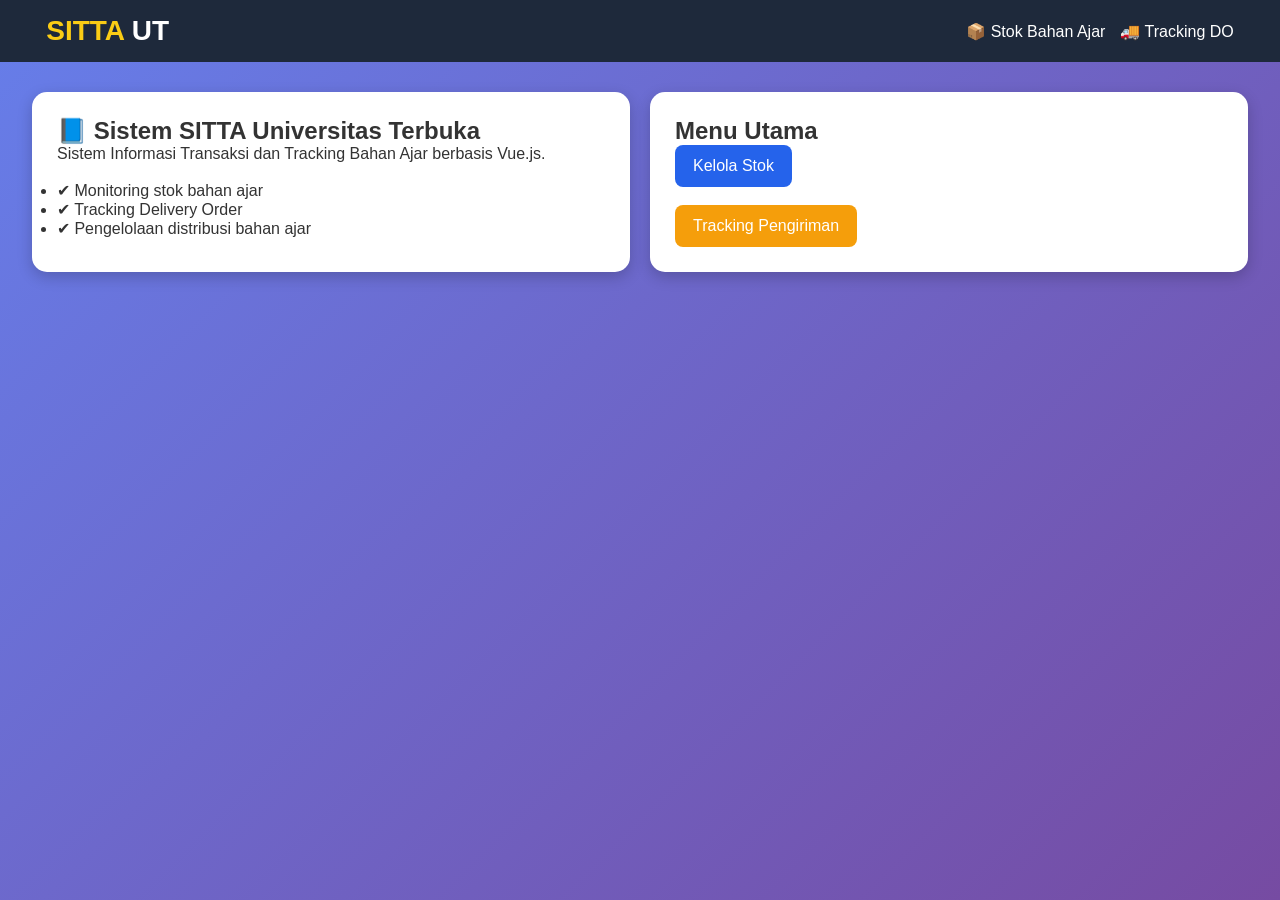
<file: web-programming/Web Programming UT/Task-2/index.html>
<!DOCTYPE html>
<html lang="id">
<head>
    <meta charset="UTF-8">
    <meta name="viewport" content="width=device-width, initial-scale=1.0">
    <title>SITTA UT</title>

    <link rel="stylesheet" href="css/style.css">
</head>

<body>

<header>
    <div class="header-content">

        <div class="logo">
            <span>SITTA</span> UT
        </div>

        <nav>
            <ul>
                <li><a href="stok.html">📦 Stok Bahan Ajar</a></li>
                <li><a href="tracking.html">🚚 Tracking DO</a></li>
            </ul>
        </nav>

    </div>
</header>

<main>

    <div class="dashboard-grid">

        <div class="card">
            <h2>📘 Sistem SITTA Universitas Terbuka</h2>

            <p>
                Sistem Informasi Transaksi dan Tracking Bahan Ajar
                berbasis Vue.js.
            </p>

            <br>

            <ul>
                <li>✔ Monitoring stok bahan ajar</li>
                <li>✔ Tracking Delivery Order</li>
                <li>✔ Pengelolaan distribusi bahan ajar</li>
            </ul>
        </div>

        <div class="card">
            <h2>Menu Utama</h2>

            <a href="stok.html" class="btn">
                Kelola Stok
            </a>

            <br><br>

            <a href="tracking.html" class="btn btn-secondary">
                Tracking Pengiriman
            </a>
        </div>

    </div>

</main>

</body>
</html>
</file>
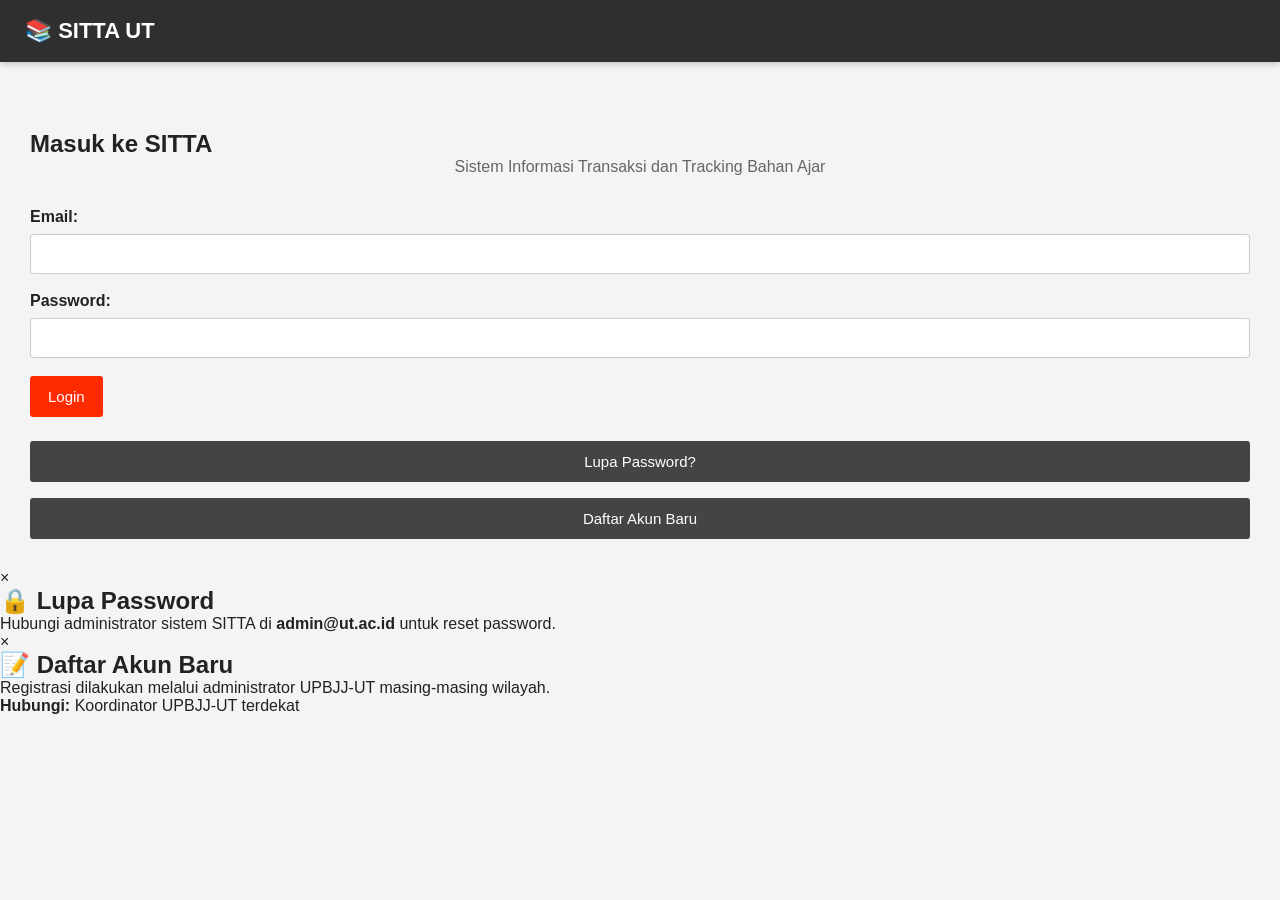
<file: web-programming/Web Programming UT/Task-1/tugas-sitta-ut/index.html>
<!DOCTYPE html>
<html lang="id">
<head>
    <meta charset="UTF-8">
    <meta name="viewport" content="width=device-width, initial-scale=1.0">
    <title>Login SITTA - Universitas Terbuka</title>
    <link rel="stylesheet" href="css/style.css">
    <link rel="icon" href="img/favicon.ico" type="image/x-icon">
</head>
<body>
    <header>
        <div class="header-content">
            <div class="logo">
                📚 <span>SITTA</span> UT
            </div>
        </div>
    </header>

    <main>
        <section class="login-container">
            <h1>Masuk ke SITTA</h1>
            <p style="text-align: center; color: #666; margin-bottom: 2rem;">
                Sistem Informasi Transaksi dan Tracking Bahan Ajar
            </p>
            
            <form id="loginForm">
                <div class="form-group">
                    <label for="email">Email:</label>
                    <input type="email" id="email" required>
                </div>
                
                <div class="form-group">
                    <label for="password">Password:</label>
                    <input type="password" id="password" required>
                </div>
                
                <button type="submit" class="btn">Login</button>
            </form>

            <div style="text-align: center; margin-top: 1.5rem; gap: 1rem; display: flex; flex-direction: column;">
                <button class="btn btn-secondary" data-modal="lupaModal">Lupa Password?</button>
                <button class="btn btn-secondary" data-modal="daftarModal">Daftar Akun Baru</button>
            </div>
        </section>
    </main>

    <!-- Modal Lupa Password -->
    <div id="lupaModal" class="modal">
        <div class="modal-content">
            <span class="close">&times;</span>
            <h2>🔒 Lupa Password</h2>
            <p>Hubungi administrator sistem SITTA di <strong>admin@ut.ac.id</strong> untuk reset password.</p>
        </div>
    </div>

    <!-- Modal Daftar -->
    <div id="daftarModal" class="modal">
        <div class="modal-content">
            <span class="close">&times;</span>
            <h2>📝 Daftar Akun Baru</h2>
            <p>Registrasi dilakukan melalui administrator UPBJJ-UT masing-masing wilayah.</p>
            <p><strong>Hubungi:</strong> Koordinator UPBJJ-UT terdekat</p>
        </div>
    </div>

    <script src="js/data.js"></script>
    <script src="js/script.js"></script>
</body>
</html>
</file>
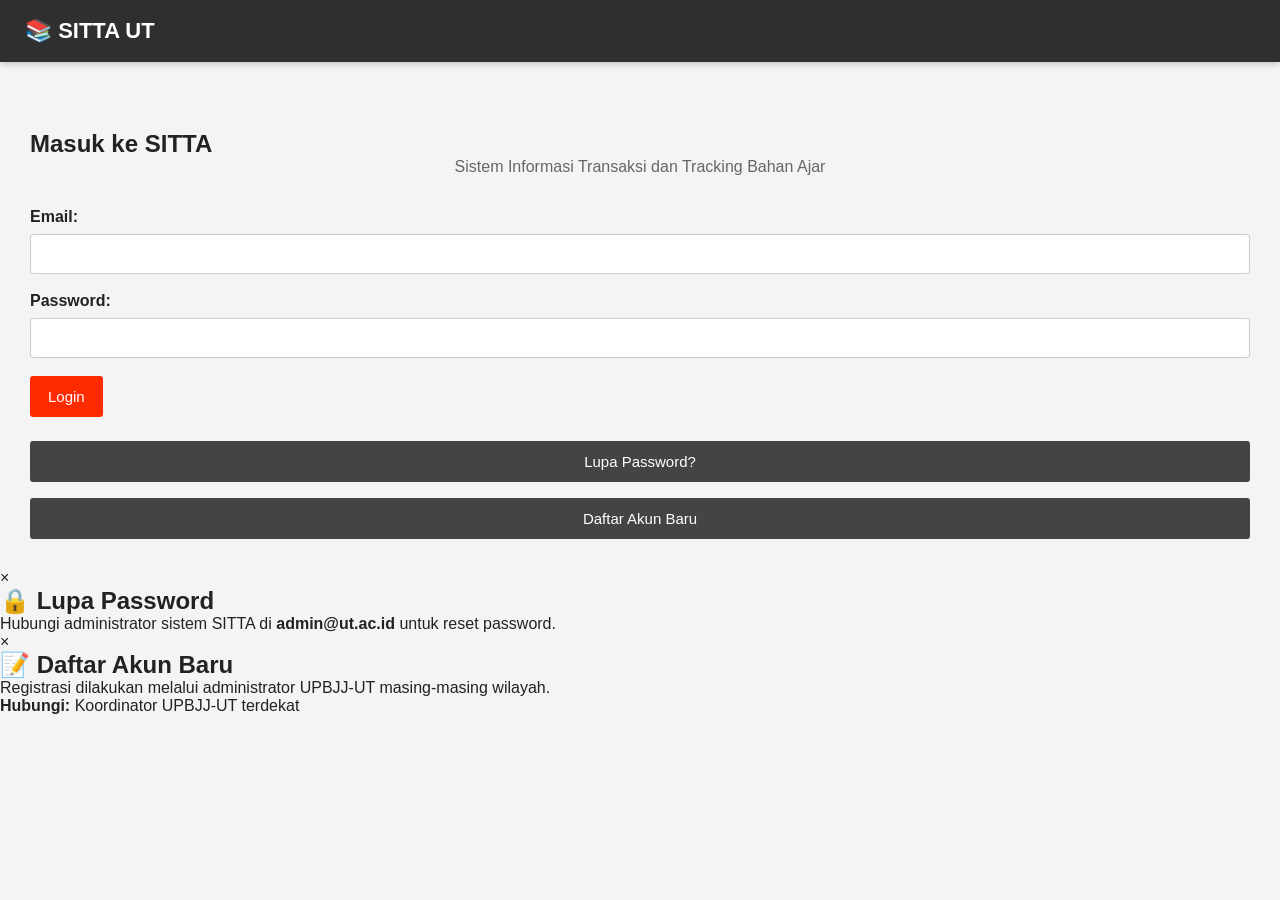
<file: web-programming/Web Programming UT/Task-1/tugas-sitta-ut/dashboard.html>
<!DOCTYPE html>
<html lang="id">
<head>
    <meta charset="UTF-8">
    <meta name="viewport" content="width=device-width, initial-scale=1.0">
    <title>Dashboard SITTA - Universitas Terbuka</title>
    <link rel="stylesheet" href="css/style.css">
</head>
<body>
    <header>
        <div class="header-content">
            <div class="logo">
                📚 <span>SITTA</span> UT
            </div>
            <nav>
                <ul>
                    <li><a href="dashboard.html">🏠 Dashboard</a></li>
                    <li><a href="stok.html">📦 Stok Bahan Ajar</a></li>
                    <li><a href="tracking.html">📊 Tracking</a></li>
                    <li><a href="index.html">🚪 Logout</a></li>
                </ul>
            </nav>
        </div>
    </header>

    <main>
        <div class="dashboard-grid">
            <div class="card">
                <h3>🌅 <span id="greeting">Selamat Datang</span></h3>
                <p>Selamat datang di Sistem Informasi Transaksi dan Tracking Bahan Ajar Universitas Terbuka</p>
                <p><strong>Sistem ini digunakan untuk:</strong></p>
                <ul style="margin-top: 1rem;">
                    <li>📦 Monitoring stok bahan ajar</li>
                    <li>📦 Tracking pengiriman DO</li>
                    <li>📊 Laporan dan histori transaksi</li>
                </ul>
            </div>

            <div class="card">
                <h3>📈 Quick Actions</h3>
                <div style="display: grid; gap: 1rem; margin-top: 1rem;">
                    <a href="stok.html" class="btn" style="text-align: center;">Cek Stok Bahan Ajar</a>
                    <a href="tracking.html" class="btn btn-secondary" style="text-align: center;">Tracking Pengiriman</a>
                </div>
            </div>

            <div class="card">
                <h3>📋 Menu Navigasi</h3>
                <ul style="list-style: none; padding: 0;">
                    <li class="active"><a href="stok.html" style="color: #3498db;">📦 Informasi Bahan Ajar</a></li>
                    <li><a href="tracking.html" style="color: #3498db;">📦 Tracking Pengiriman</a></li>
                    <li><a href="#" style="color: #95a5a6;">📊 Laporan Monitoring</a></li>
                    <li><a href="#" style="color: #95a5a6;">📋 Rekap Bahan Ajar</a></li>
                    <li><a href="#" style="color: #95a5a6;">📜 Histori Transaksi</a></li>
                </ul>
            </div>
        </div>
    </main>

    <script src="js/data.js"></script>
    <script src="js/script.js"></script>
</body>
</html>
</file>
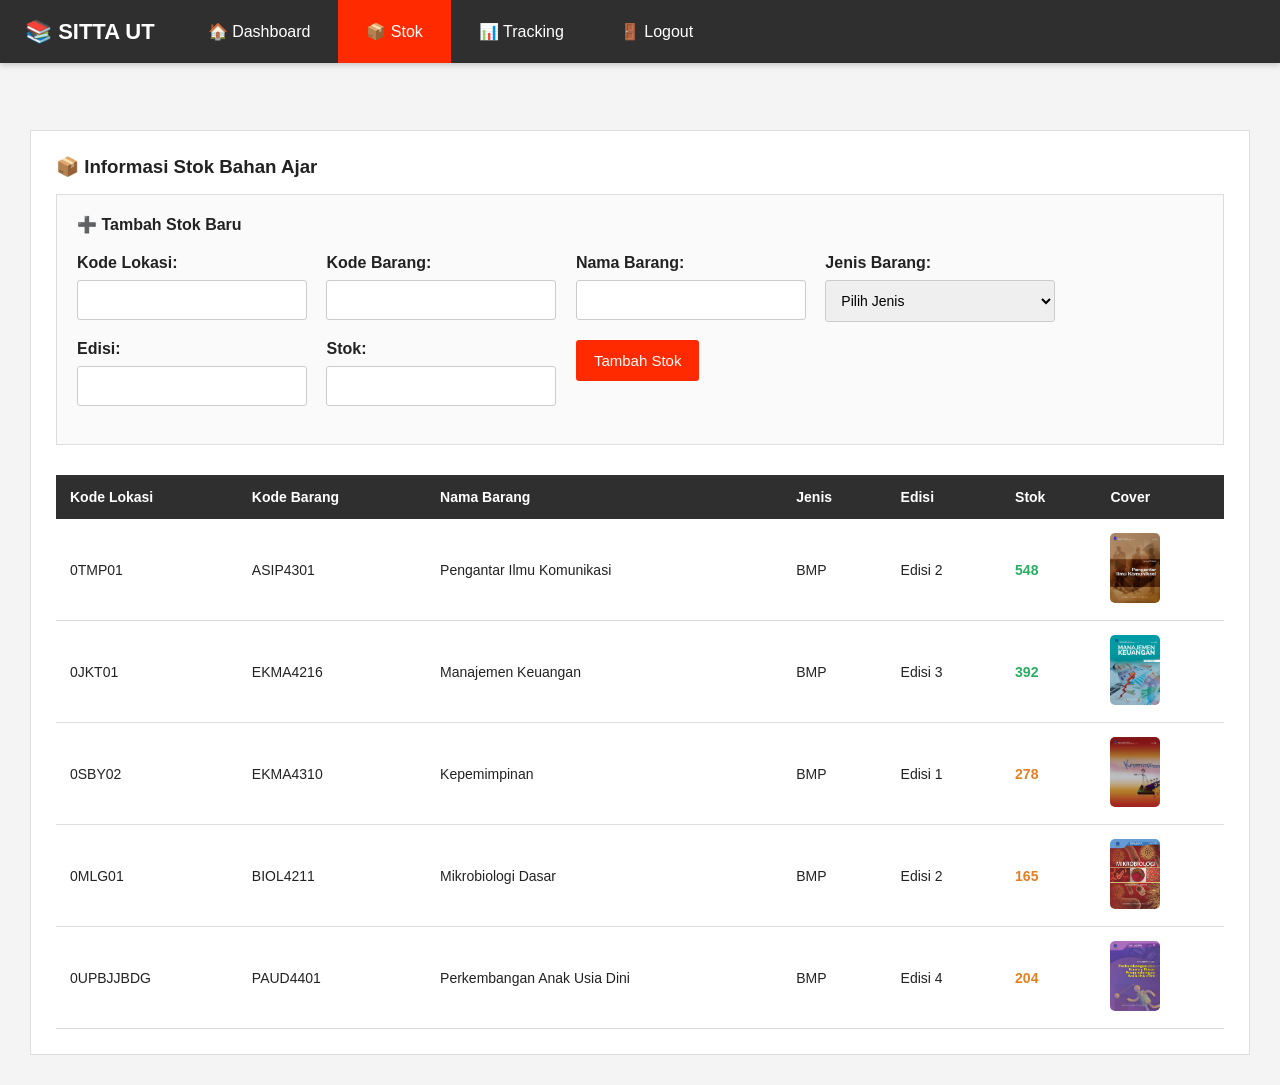
<file: web-programming/Web Programming UT/Task-1/tugas-sitta-ut/stok.html>
<!DOCTYPE html>
<html lang="id">
<head>
    <meta charset="UTF-8">
    <meta name="viewport" content="width=device-width, initial-scale=1.0">
    <title>Stok Bahan Ajar - SITTA UT</title>
    <link rel="stylesheet" href="css/style.css">
</head>
<body>
    <header>
        <div class="header-content">
            <div class="logo">
                📚 <span>SITTA</span> UT
            </div>
            <nav>
                <ul>
                    <li><a href="dashboard.html">🏠 Dashboard</a></li>
                    <li class="active"><a href="stok.html">📦 Stok</a></li>
                    <li><a href="tracking.html">📊 Tracking</a></li>
                    <li><a href="index.html">🚪 Logout</a></li>
                </ul>
            </nav>
        </div>
    </header>

    <main>
        <div class="table-container">
            <h3 style="margin-bottom: 1rem;">📦 Informasi Stok Bahan Ajar</h3>
            
            <!-- Form Tambah Stok -->
            <form id="addStokForm" class="add-stok-form">
                <h4>➕ Tambah Stok Baru</h4>
                <div class="form-group">
                    <label>Kode Lokasi:</label>
                    <input type="text" id="newKodeLokasi" required>
                </div>
                <div class="form-group">
                    <label>Kode Barang:</label>
                    <input type="text" id="newKodeBarang" required>
                </div>
                <div class="form-group">
                    <label>Nama Barang:</label>
                    <input type="text" id="newNamaBarang" required>
                </div>
                <div class="form-group">
                    <label>Jenis Barang:</label>
                    <select id="newJenisBarang" required>
                        <option value="">Pilih Jenis</option>
                        <option value="BMP">BMP</option>
                        <option value="Modul">Modul</option>
                        <option value="Buku Pendukung">Buku Pendukung</option>
                    </select>
                </div>
                <div class="form-group">
                    <label>Edisi:</label>
                    <input type="number" id="newEdisi" min="1" required>
                </div>
                <div class="form-group">
                    <label>Stok:</label>
                    <input type="number" id="newStok" min="0" required>
                </div>
                <button type="submit" class="btn">Tambah Stok</button>
            </form>

            <!-- Tabel Stok -->
            <table>
                <thead>
                    <tr>
                        <th>Kode Lokasi</th>
                        <th>Kode Barang</th>
                        <th>Nama Barang</th>
                        <th>Jenis</th>
                        <th>Edisi</th>
                        <th>Stok</th>
                        <th>Cover</th>
                    </tr>
                </thead>
                <tbody id="stokTableBody">
                    <!-- Data akan dimuat oleh JavaScript -->
                </tbody>
            </table>
        </div>
    </main>

    <script src="js/data.js"></script>
    <script src="js/script.js"></script>
</body>
</html>
</file>
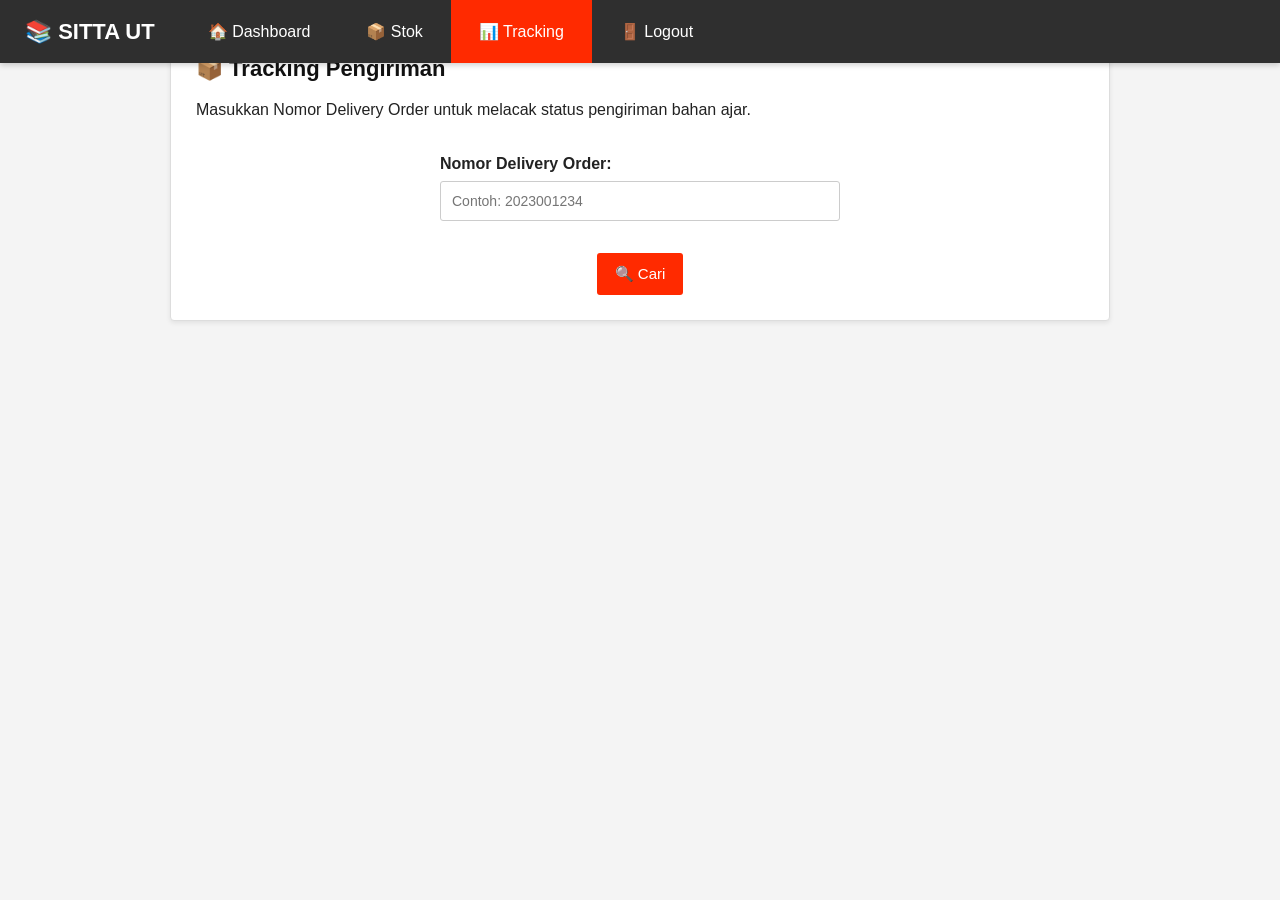
<file: web-programming/Web Programming UT/Task-1/tugas-sitta-ut/tracking.html>
<!DOCTYPE html>
<html lang="id">
<head>
    <meta charset="UTF-8">
    <meta name="viewport" content="width=device-width, initial-scale=1.0">
    <title>Tracking Pengiriman - SITTA UT</title>
    <link rel="stylesheet" href="css/style.css">
</head>
<body>
    <header>
        <div class="header-content">
            <div class="logo">
                📚 <span>SITTA</span> UT
            </div>
            <nav>
                <ul>
                    <li><a href="dashboard.html">🏠 Dashboard</a></li>
                    <li><a href="stok.html">📦 Stok</a></li>
                    <li class="active"><a href="tracking.html">📊 Tracking</a></li>
                    <li><a href="index.html">🚪 Logout</a></li>
                </ul>
            </nav>
        </div>
    </header>

    <main class="tracking-container">
        <div class="card">
            <h3>📦 Tracking Pengiriman</h3>
            <p>Masukkan Nomor Delivery Order untuk melacak status pengiriman bahan ajar.</p>
            
            <form id="trackingForm">
                <div class="form-group" style="max-width: 400px; margin: 2rem auto;">
                    <label for="nomorDO">Nomor Delivery Order:</label>
                    <input type="text" id="nomorDO" placeholder="Contoh: 2023001234" required>
                </div>
                <button type="submit" class="btn" style="display: block; margin: 0 auto;">🔍 Cari</button>
            </form>
        </div>

        <div id="trackingResult" class="tracking-result">
            <h3>📋 Hasil Tracking</h3>
            <div style="margin-bottom: 1.5rem;">
                <p><strong>Nama Penerima:</strong> <span id="trackingNama">-</span></p>
                <p><strong>Status:</strong> <span id="trackingStatus" class="status-badge">-</span></p>
                <p><strong>Ekspedisi:</strong> <span id="trackingEkspedisi">-</span></p>
                <p><strong>Tanggal Kirim:</strong> <span id="trackingTanggal">-</span></p>
                <p><strong>Paket:</strong> <span id="trackingPaket">-</span></p>
                <p><strong>Total:</strong> <span id="trackingTotal">-</span></p>
            </div>

            <div class="progress-container">
                <div class="progress-bar">
                    <div id="progressFill" class="progress-fill" style="width: 0%"></div>
                </div>
                <p style="text-align: center; margin-top: 0.5rem; font-weight: 600;">Progress Pengiriman</p>
            </div>

            <div>
                <h4>📜 Riwayat Perjalanan</h4>
                <ul id="trackingRiwayat" style="margin-top: 1rem;"></ul>
            </div>
        </div>
    </main>

    <script src="js/data.js"></script>
    <script src="js/script.js"></script>
</body>
</html>
</file>
<file: web-programming/Web Programming UT/Task-2/css/style.css>
*{
    margin:0;
    padding:0;
    box-sizing:border-box;
}

body{
    font-family:'Segoe UI',sans-serif;
    background:linear-gradient(135deg,#667eea,#764ba2);
    min-height:100vh;
    color:#333;
}

header{
    background:#1e293b;
    color:white;
    padding:15px;
}

.header-content{
    width:95%;
    margin:auto;
    display:flex;
    justify-content:space-between;
    align-items:center;
}

.logo{
    font-size:28px;
    font-weight:bold;
}

.logo span{
    color:#facc15;
}

nav ul{
    display:flex;
    list-style:none;
    gap:15px;
}

nav a{
    color:white;
    text-decoration:none;
}

main{
    width:95%;
    margin:30px auto;
}

.dashboard-grid{
    display:grid;
    grid-template-columns:repeat(auto-fit,minmax(320px,1fr));
    gap:20px;
}

.card{
    background:white;
    padding:25px;
    border-radius:15px;
    box-shadow:0 5px 15px rgba(0,0,0,0.2);
}

.btn{
    display:inline-block;
    background:#2563eb;
    color:white;
    padding:12px 18px;
    border:none;
    border-radius:8px;
    cursor:pointer;
    text-decoration:none;
    transition:0.3s;
}

.btn:hover{
    transform:translateY(-2px);
}

.btn-secondary{
    background:#f59e0b;
}

.btn-danger{
    background:#dc2626;
}

.form-grid{
    display:grid;
    grid-template-columns:repeat(auto-fit,minmax(220px,1fr));
    gap:15px;
}

input,select,textarea{
    width:100%;
    padding:10px;
    border:1px solid #ccc;
    border-radius:8px;
}

table{
    width:100%;
    border-collapse:collapse;
    margin-top:20px;
}

th,td{
    border:1px solid #ddd;
    padding:10px;
    text-align:left;
}

th{
    background:#2563eb;
    color:white;
}

.status-aman{
    color:green;
    font-weight:bold;
}

.status-menipis{
    color:orange;
    font-weight:bold;
}

.status-kosong{
    color:red;
    font-weight:bold;
}

.alert{
    background:#fee2e2;
    color:#991b1b;
    padding:10px;
    border-radius:8px;
    margin-top:10px;
}

.badge{
    padding:5px 10px;
    border-radius:20px;
    color:white;
    font-size:12px;
}

.badge-warning{
    background:orange;
}

.badge-success{
    background:green;
}

.badge-danger{
    background:red;
}

.timeline{
    margin-top:20px;
}

.timeline-item{
    background:#f8fafc;
    padding:15px;
    border-left:5px solid #2563eb;
    margin-bottom:10px;
    border-radius:8px;
}

@media(max-width:768px){

    .header-content{
        flex-direction:column;
        gap:10px;
    }

    table{
        font-size:12px;
    }

}
</file>
<file: web-programming/Web Programming UT/Task-1/tugas-sitta-ut/css/style.css>
/* =========================
   RESET
========================= */
*{
    margin:0;
    padding:0;
    box-sizing:border-box;
}

body{
    font-family: Arial, Helvetica, sans-serif;
    background:#f4f4f4;
    color:#222;
}

/* =========================
   HEADER & NAVBAR
========================= */
header{
    width:100%;
    background:#2f2f2f;
    position:fixed;
    top:0;
    left:0;
    z-index:1000;
    box-shadow:0 2px 6px rgba(0,0,0,0.2);
}

.header-content{
    width:100%;
    display:flex;
    align-items:center;
    justify-content:space-between;
}

.logo{
    color:white;
    font-size:22px;
    font-weight:bold;
    padding:18px 25px;
    white-space:nowrap;
}

.logo span{
    color:#ffffff;
}

/* =========================
   NAVIGATION
========================= */
nav{
    width:100%;
}

nav ul{
    list-style:none;
    display:flex;
    align-items:center;
}

nav ul li{
    position:relative;
}

nav ul li a{
    display:block;
    padding:22px 28px;
    text-decoration:none;
    color:white;
    font-size:16px;
    transition:0.3s;
}

/* hover menu */
nav ul li a:hover{
    background:#ff2a00;
}

/* active menu */
nav ul li.active > a{
    background:#ff2a00;
}

/* =========================
   DROPDOWN
========================= */
nav ul li ul{
    display:none;
    position:absolute;
    top:100%;
    left:0;
    min-width:260px;
    background:white;
    box-shadow:0 4px 12px rgba(0,0,0,0.2);
    z-index:999;
}

nav ul li:hover ul{
    display:block;
}

nav ul li ul li{
    width:100%;
}

nav ul li ul li a{
    color:#222;
    padding:18px 22px;
    background:white;
    border-bottom:1px solid #eee;
}

nav ul li ul li a:hover{
    background:#f5f5f5;
    color:#ff2a00;
}

/* =========================
   MAIN
========================= */
main{
    margin-top:100px;
    padding:30px;
}

/* =========================
   DASHBOARD
========================= */
.dashboard-grid{
    display:grid;
    grid-template-columns:repeat(auto-fit,minmax(320px,1fr));
    gap:25px;
}

.card{
    background:white;
    padding:25px;
    border-radius:4px;
    border:1px solid #ddd;
    box-shadow:0 2px 5px rgba(0,0,0,0.08);
}

.card h3{
    margin-bottom:15px;
    font-size:22px;
    color:#111;
}

.card p{
    margin-bottom:10px;
    line-height:1.6;
}

.card ul{
    margin-left:20px;
    margin-top:10px;
}

.card ul li{
    margin-bottom:8px;
}

/* =========================
   BUTTON
========================= */
.btn{
    display:inline-block;
    background:#ff2a00;
    color:white;
    border:none;
    padding:12px 18px;
    text-decoration:none;
    border-radius:3px;
    cursor:pointer;
    transition:0.3s;
    font-size:15px;
}

.btn:hover{
    background:#d92300;
}

.btn-secondary{
    background:#444;
}

.btn-secondary:hover{
    background:#222;
}

/* =========================
   FORM
========================= */
.form-group{
    margin-bottom:18px;
}

.form-group label{
    display:block;
    margin-bottom:8px;
    font-weight:bold;
}

.form-group input,
.form-group select{
    width:100%;
    padding:11px;
    border:1px solid #ccc;
    border-radius:3px;
    font-size:14px;
}

.form-group input:focus,
.form-group select:focus{
    outline:none;
    border-color:#ff2a00;
}

/* =========================
   TABLE
========================= */
.table-container{
    background:white;
    padding:25px;
    border:1px solid #ddd;
    overflow-x:auto;
}

table{
    width:100%;
    border-collapse:collapse;
    margin-top:20px;
}

table th{
    background:#2f2f2f;
    color:white;
    padding:14px;
    text-align:left;
    font-size:14px;
}

table td{
    padding:14px;
    border-bottom:1px solid #ddd;
    font-size:14px;
}

table tr:hover{
    background:#f9f9f9;
}

/* =========================
   ADD STOCK FORM
========================= */
.add-stok-form{
    background:#fafafa;
    border:1px solid #ddd;
    padding:20px;
    margin-bottom:30px;
}

.add-stok-form h4{
    margin-bottom:20px;
}

.add-stok-form .form-group{
    display:inline-block;
    vertical-align:top;
    width:230px;
    margin-right:15px;
}

/* =========================
   TRACKING
========================= */
.tracking-container{
    max-width:1000px;
    margin:auto;
}

.tracking-result{
    background:white;
    padding:25px;
    margin-top:25px;
    border:1px solid #ddd;
    display:none;
}

.status-badge{
    display:inline-block;
    padding:7px 14px;
    border-radius:3px;
    color:white;
    font-weight:bold;
}

.status-dalam-perjalanan{
    background:#f39c12;
}

.status-dikirim{
    background:#3498db;
}

.status-diterima{
    background:#27ae60;
}

/* =========================
   PROGRESS BAR
========================= */
.progress-container{
    margin:25px 0;
}

.progress-bar{
    width:100%;
    height:22px;
    background:#ddd;
    border-radius:20px;
    overflow:hidden;
}

.progress-fill{
    height:100%;
    background:#ff2a00;
    transition:0.4s;
}

/* =========================
   STOCK STATUS
========================= */
.stok-low{
    color:#d63031;
    font-weight:bold;
}

.stok-medium{
    color:#e67e22;
    font-weight:bold;
}

.stok-high{
    color:#27ae60;
    font-weight:bold;
}

/* =========================
   RESPONSIVE
========================= */
@media(max-width:768px){

    .header-content{
        flex-direction:column;
        align-items:flex-start;
    }

    nav ul{
        flex-direction:column;
        width:100%;
    }

    nav ul li{
        width:100%;
    }

    nav ul li a{
        width:100%;
        border-top:1px solid rgba(255,255,255,0.1);
    }

    .dashboard-grid{
        grid-template-columns:1fr;
    }

    .add-stok-form .form-group{
        width:100%;
        margin-right:0;
    }

    main{
        padding:20px;
    }
}
</file>
